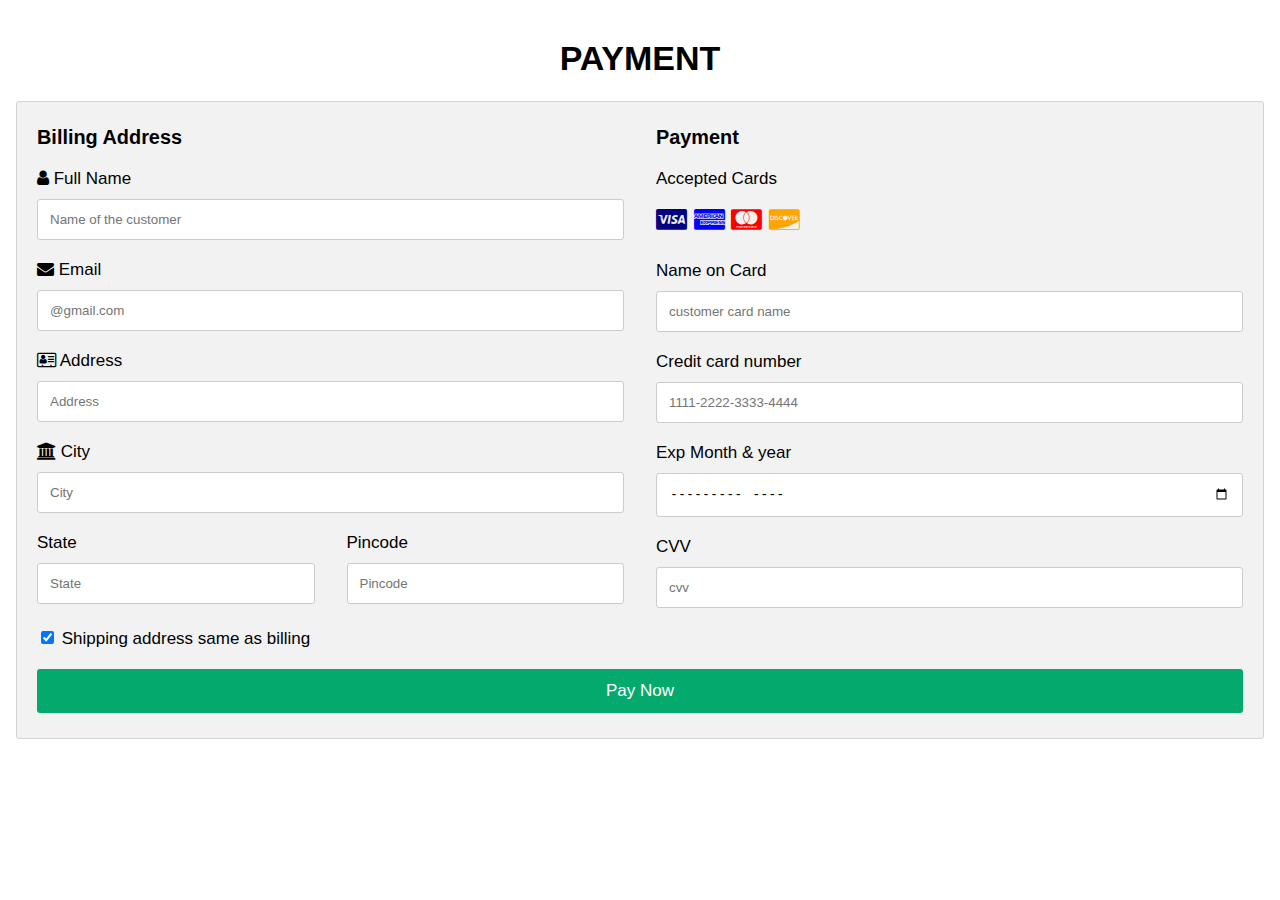
<file: payment.html>
<!DOCTYPE html>
<html>
<head>
<meta name="viewport" content="width=device-width, initial-scale=1">
<link rel="stylesheet" href="https://cdnjs.cloudflare.com/ajax/libs/font-awesome/4.7.0/css/font-awesome.min.css">
<style>
body {
  font-family: Arial;
  font-size: 17px;
  padding: 8px;
}

* {
  box-sizing: border-box;
}

.row {
  display: -ms-flexbox;
  display: flex;
  -ms-flex-wrap: wrap;
  flex-wrap: wrap;
  margin: 0 -16px;
}

.col-25 {
  -ms-flex: 25%; 
  flex: 25%;
}

.col-50 {
  -ms-flex: 50%;
  flex: 50%;
}

.col-75 {
  -ms-flex: 75%; 
  flex: 75%;
}

.col-25,
.col-50,
.col-75 {
  padding: 0 16px;
}

.container {
  background-color: #f2f2f2;
  padding: 5px 20px 15px 20px;
  border: 1px solid lightgrey;
  border-radius: 3px;
}

input[type=text],input[type=email],input[type=number],input[type=month]{
  width: 100%;
  margin-bottom: 20px;
  padding: 12px;
  border: 1px solid #ccc;
  border-radius: 3px;
}


label {
  margin-bottom: 10px;
  display: block;
}

.icon-container {
  margin-bottom: 20px;
  padding: 7px 0;
  font-size: 24px;
}

.btn {
  background-color: #04AA6D;
  color: white;
  padding: 12px;
  margin: 10px 0;
  border: none;
  width: 100%;
  border-radius: 3px;
  cursor: pointer;
  font-size: 17px;
}

.btn:hover {
  background-color: #45a049;
}

a {
  color: #2196F3;
}

hr {
  border: 1px solid lightgrey;
}

span.price {
  float: right;
  color: grey;
}
.head{
    text-align: center;
}

@media (max-width: 800px) {
  .row {
    flex-direction: column-reverse;
  }
  .col-25 {
    margin-bottom: 20px;
  }
}
</style>
</head>
<body>
    <h1 class="head">PAYMENT </h1>
<div class="row">
  <div class="col-75">
    <div class="container">
      <form action="Thankyou.html">
      
        <div class="row">
          <div class="col-50">
            <h3>Billing Address</h3>
            <label for="fname"><i class="fa fa-user"></i> Full Name</label>
            <input type="text" id="fname" name="firstname" placeholder="Name of the customer" required>
            <label for="email"><i class="fa fa-envelope"></i> Email</label>
            <input type="email" id="email" name="email" placeholder="@gmail.com" required>
            <label for="adr"><i class="fa fa-address-card-o"></i> Address</label>
            <input type="text" id="adr" name="address" placeholder="Address" required>
            <label for="city"><i class="fa fa-institution"></i> City</label>
            <input type="text" id="city" name="city" placeholder="City" required>

            <div class="row">
              <div class="col-50">
                <label for="state">State</label>
                <input type="text" id="state" name="state" placeholder="State">
              </div>
              <div class="col-50">
                <label for="Pincode">Pincode</label>
                <input type="number" id="Pincode" name="Pincode" placeholder="Pincode">
              </div>
            </div>
          </div>

          <div class="col-50">
            <h3>Payment</h3>
            <label for="fname">Accepted Cards</label>
            <div class="icon-container">
              <i class="fa fa-cc-visa" style="color:navy;"></i>
              <i class="fa fa-cc-amex" style="color:blue;"></i>
              <i class="fa fa-cc-mastercard" style="color:red;"></i>
              <i class="fa fa-cc-discover" style="color:orange;"></i>
            </div>
            <label for="cname">Name on Card</label>
            <input type="text" id="cname" name="cardname" placeholder="customer card name" required>
            <label for="ccnum">Credit card number</label>
            <input type="number" id="ccnum" name="cardnumber" placeholder="1111-2222-3333-4444" required>
            <label for="expmonth">Exp Month & year</label>
            <input type="month" id="expmonth" name="expmonth" placeholder="Month" required>
            <div class="row">
              <div class="col-50">
                <label for="cvv">CVV</label>
                <input type="number" id="cvv" name="cvv" placeholder="cvv" required>
              </div>
            </div>
          </div>
          
        </div>
        <label >
          <input type="checkbox" checked="checked" name="sameadr" required> Shipping address same as billing
        </label>
        <button class="btn btn-success"><a style="color: black;" href="Thankyou.html"></a>Pay Now</button>
      </form>
    </div>
  </div>
</div>
</body>
</html>
</file>
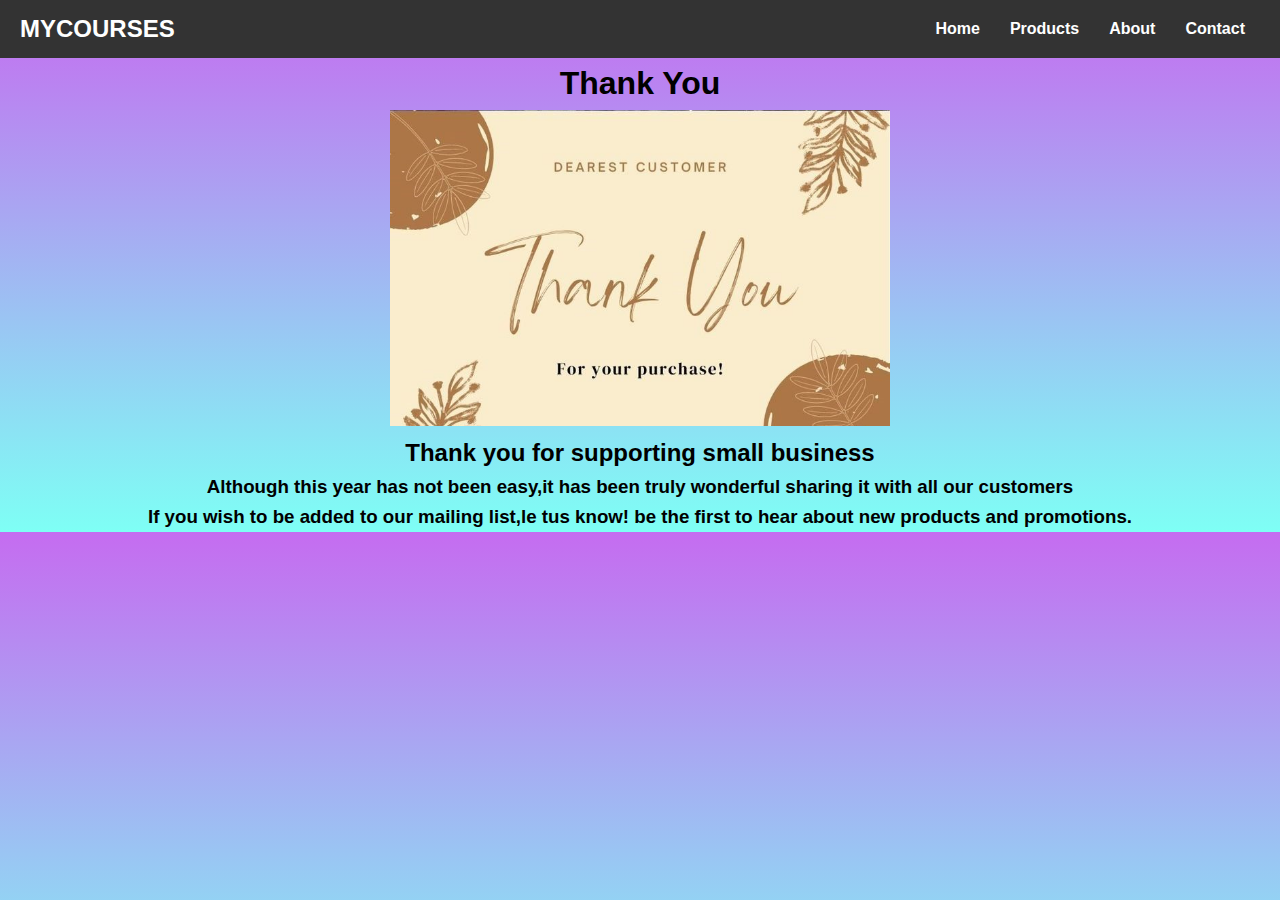
<file: Thankyou.html>
<!DOCTYPE html>
<html lang="en">
<head>
    <meta charset="UTF-8">
    <meta http-equiv="X-UA-Compatible" content="IE=edge">
    <meta name="viewport" content="width=device-width, initial-scale=1.0">
    <title>Document</title>
    <link rel="stylesheet" href="style.css">
    <style>
        .tkyou{
            text-align: center;
        }
    </style>
</head>

<body>
    <nav class="navbar">
        <div class="logo">MYCOURSES</div>
        <ul class="nav-links">
            <li><a href="#home">Home</a></li>
            <li><a href="#products">Products</a></li>
            <li><a href="#about">About</a></li>
            <li><a href="#contact">Contact</a></li>
        </ul>
    </nav>
    <div class="tkyou">
    <h1>Thank You</h1>
    <img src="thank you.jpg" id="img1" alt=" Thank you" style="width: 500px;"/>
    <h2>Thank you for supporting small business</h2>
    <h3>Although this year has not been easy,it has been truly wonderful sharing it with all our customers</h3>
    <h3 algin="center">
        If you wish to be added to our mailing list,le tus know!
        be the first to hear about new products and promotions.
    </h3>
</div>
</body>
</html>
</file>
<file: style.css>
@import url('https://fonts.googleapis.com/css2?family=Poppins:wght@200;300;400;500;600;700;800;900&display=swap');

* {
    margin: 0;
    padding: 0;
    box-sizing: border-box;
    font-family: Arial, sans-serif;
}

body {
    line-height: 1.6;
    background:linear-gradient(#c56cf0,#7efff5);
}

header{
  position: fixed;
  top: 0;
  left: 0;
  width: 100%;
  z-index: 99;
  background-color: linear-gradient(#c56cf0,#7efff5);
}

.navbar {
    display: flex;
    justify-content: space-between;
    align-items: center;
    background-color: #333;
    color: #fff;
    padding: 10px 20px;
}

.navbar .logo {
    font-size: 24px;
    font-weight: bold;
}

.navbar .nav-links {
    list-style: none;
    display: flex;
}

.navbar .nav-links li {
    margin: 0 15px;
}

.navbar .nav-links a {
    text-decoration: none;
    color: white;
    font-weight: bold;
    transition: color 0.3s;
}

.navbar .nav-links a:hover {
    color: #ff9800;
}
.logo{
  font-size: 1.1rem;
  font-weight: 500;
  text-decoration: none;
  text-transform: uppercase;
  color:#ffffff;
}

.box{
  color:white;
  width: 30px;
  height: 30px;
  text-align: center;
  position: relative;
}

.cart-count{
  position: absolute;
  background-color: #2f3542;
  top: -5px;
  right: 0;
  padding: 3px;
  height: 20px;
  width: 20px;
  line-height:20px ;
  border-radius: 50%;
  z-index: 99;
}

#cart-icon{
  font-size: 1.5rem;
  cursor: pointer;
  padding-top: 10px;
}

img{
  width: 100%;
}

.container{
  max-width: 1200px;
  padding: 4rem;
  margin: auto;
  width: 100%;
}

h2.title{
  font-size: 1.1rem;
  font-weight: 500;
  margin-bottom: 1.5rem;
  color:black;
  text-align: center;
  
}

.shop-content{
  display: grid;
  grid-template-columns: repeat(auto-fit,minmax(220px,auto));
  gap:1.5rem;
  justify-content: center;
  align-content: center;
}

.food-box{
  position: relative;
  background-color: #fff;
  padding: 10px;
  box-shadow: 0 1px 4px rgba(40, 37, 37, 0.1);
  border-radius: 3px;
}

.pic{
  overflow: hidden;
}

.pic:hover img{
transform: scale(1.5);
}

.food-img{
  transition: 0.4s;
  aspect-ratio: 1/1;
  object-fit: 100px;
  width: 100px;
  height: 100px;
}

.food-title{
  font-size: 1rem;
  font-weight: 600;
  color:#ff6348;
}

.food-price{
  font-weight:500 ;
}

.add-cart{
  position: absolute;
  bottom: 0;
  right: 0;
  background-color: #2ed573;
  color:white;
  padding: 10px;
  font-size: 1.1rem;
  cursor: pointer;
  transition: 0.5s;
}

.add-cart:hover{
  background-color:rgba(255, 0, 0, 0.786);
}
  

.cart{
  position: fixed;
  top: 0;
  right: -100%;
  width: 400px;
  height: 100vh;
  overflow-y: auto;
  overflow-x: hidden;
  padding: 20px;
  background-color: white;
  box-shadow: 0 1px 4px rgba(40, 37, 37, 0.1);
  z-index: 100;
}

.cart-active{
  right:0;
  transition: 0.5s;
}

.cart-title{
  text-align: center;
  font-size: 1.5rem;
  font-weight: 500;
  margin-bottom: 1rem;
  padding-bottom:20px ;
  border-bottom: 1px solid rgba(0,0,0,0.1);
}

.cart-box{
  display: grid;
  grid-template-columns: 32% 50% 18%;
  align-items: center;
  gap: 1rem;
  margin-top: 1rem;
  border-bottom: 1px solid rgba(0,0,0,0.1);
  padding-bottom: 10px;
}

.cart-img{
  width: 75px;
  height: 75px;
  object-fit: cover;
  border:2px solid  rgba(0,0,0,0.1);
  padding: 5px;
}
.detail-box{
  display: grid;
  row-gap: 0.5rem;  
}

.price-box{
  display: flex;
    justify-content: space-between; 
}

.cart-food-title{
   font-size: 1rem;
   text-transform: uppercase;
   color:#ff6348;
   font-weight: 500;
}

.cart-price{
  font-weight: 500;
}

.cart-quantity{
  border:1px solid rgba(0,0,0,0.1);
  outline:none ;
  width: 2.4rem;
  text-align: center;
  font-size: 1rem;
}

.cart-remove{
  font-size: 24px;
  color:red;
  cursor: pointer;
}

.total{
  display: flex;
  justify-content: flex-end;
  margin-top: 1.5rem;
}

.total-title{
  font-size: 1rem;
  font-weight: 600;
}

.total-price{
  margin-left: 0.5rem;
}

.btn-buy{
  padding: 12px 20px;
  background-color:#2f3542;
  color:#fff;
  border: none;
  font-size: 1rem;
  font-weight: 500;
  cursor: pointer;
}

#cart-close{
  position: absolute;
  top: 1rem;
  right: 0.8rem;
  font-size: 2rem;
  cursor: pointer;
}
.about {
    padding: 50px 20px;
    background-color:linear-gradient(#c56cf0,#7efff5); 
    text-align: center;
}

/* Contact Section */
.contact {
    padding: 50px 20px;
    text-align: center;
}

/* Footer */
.footer {
    text-align: center;
    padding: 20px;
    background-color: #333;
    color: #fff;
}
</file>
